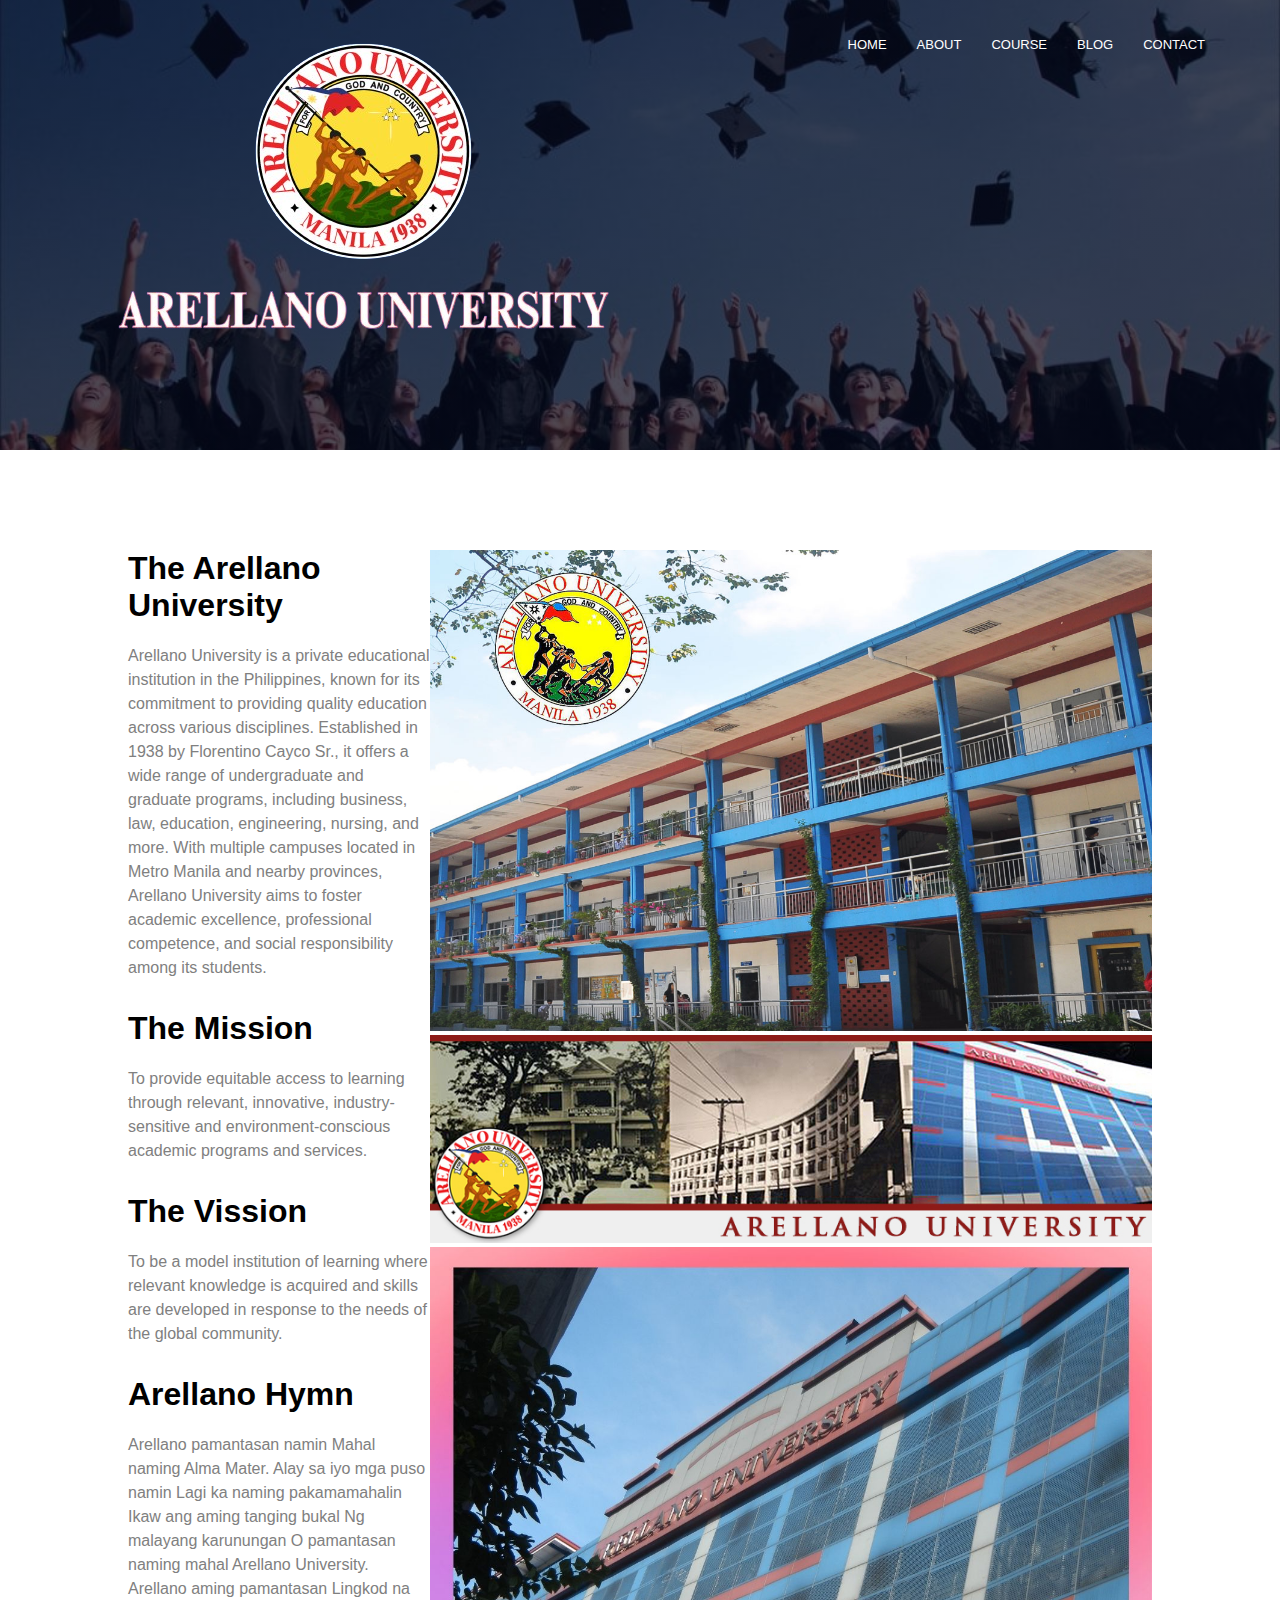
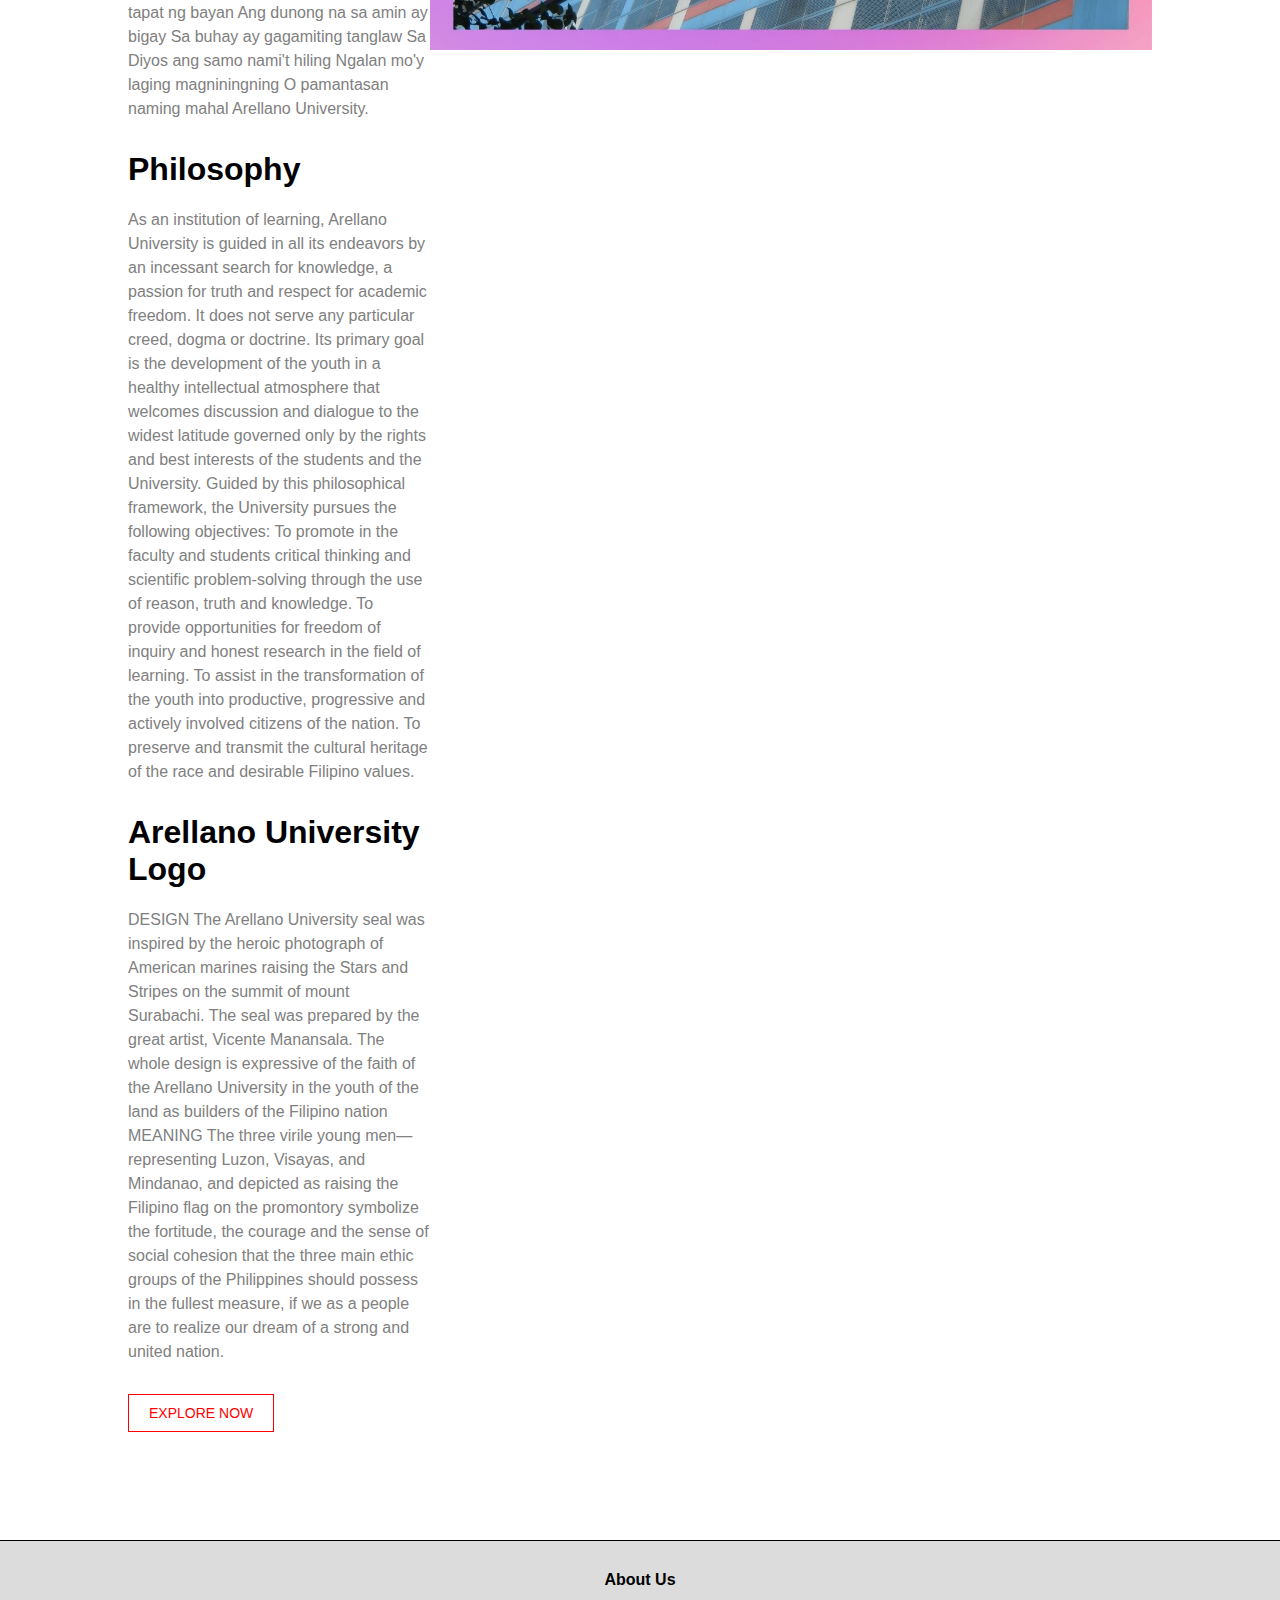
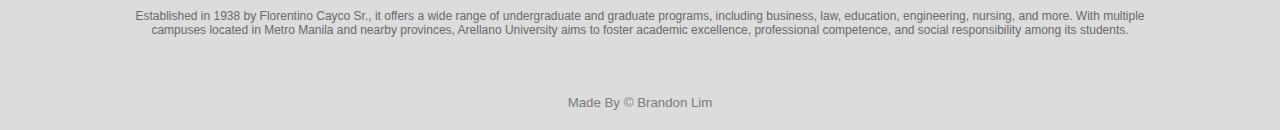
<file: about.html>
<!DOCTYPE html>
<html lang="en">
  <head>
    <meta charset="UTF-8" />
    <meta http-equiv="X-UA-Compatible" content="IE=edge" />
    <meta name="viewport" content="width=device-width, initial-scale=1.0" />
    <title>Arellano University</title>
    <link rel="stylesheet" href="about.css" />
    <link
      rel="stylesheet"
     
    />
  </head>
  <body>
    <!-- header -->
    <header class="sub-header">
      <nav>
        <a href="index.html">
          <img
            src="aeron itlog.png"
            alt="Arellano logo"
            class="Arellano Logo"
          />
        </a>
        <div class="nav-links" id="nav-links">
          <i class="fa fa-times" id="closeBtn" onclick="hideMenu()"></i>
          <ul>
            <li><a href="index.html">HOME</a></li>
            <li><a href="about.html">ABOUT</a></li>
            <li><a href="Course.html">COURSE</a></li>
            <li><a href="Blog.html">BLOG</a></li>
            <li><a href="Contact.html">CONTACT</a></li>
          </ul>
        </div>
        <i class="fa fa-bars" id="menuBtn" onclick="showMenu()"></i>
      </nav>

      <section class="headerDescWrapper">
        <section class="headerDesc">
          <h1>About Us</h1>
        </section>
      </section>
    </header>

    <!-- About us -->
    <section class="about-us">
      <div class="description">
        <h1>The Arellano University</h1>
        <p>
          Arellano University is a private educational institution in the Philippines,
          known for its commitment to providing quality education across various disciplines.
          Established in 1938 by Florentino Cayco Sr., it offers a wide range of undergraduate and graduate programs,
          including business, law, education, engineering, nursing, and more. With multiple campuses located in Metro Manila and nearby provinces,
          Arellano University aims to foster academic excellence, professional competence, and social responsibility among its students.
        </p>
        <h1>The Mission</h1>
        <p>
          To provide equitable access to learning
          through relevant, innovative, industry-sensitive
          and environment-conscious
          academic programs and services.
        </p>
        <h1>The Vission</h1>
        <p>
          To be a model institution of learning
          where relevant knowledge is acquired and
          skills are developed in response to the
          needs of the global community.
        </p>
         <h1>Arellano Hymn</h1>
        <p>
Arellano pamantasan namin
Mahal naming Alma Mater.
Alay sa iyo mga puso namin
Lagi ka naming pakamamahalin
Ikaw ang aming tanging bukal
Ng malayang karunungan
O pamantasan naming mahal
Arellano University.

Arellano aming pamantasan
Lingkod na tapat ng bayan
Ang dunong na sa amin ay bigay
Sa buhay ay gagamiting tanglaw
Sa Diyos ang samo nami't hiling
Ngalan mo'y laging magniningning
O pamantasan naming mahal
Arellano University.
        </p>
         <h1>Philosophy</h1>
        <p>
As an institution of learning, Arellano University is guided in all its endeavors by an incessant search for knowledge, a passion for truth and respect for academic freedom. It does not serve any particular creed, dogma or doctrine.
Its primary goal is the development of the youth in a healthy intellectual atmosphere that welcomes discussion and dialogue to the widest latitude governed only by the rights and best interests of the students and the University.
Guided by this philosophical framework, the University pursues the following objectives:

To promote in the faculty and students critical thinking and scientific problem-solving through the use of reason, truth and knowledge.
To provide opportunities for freedom of inquiry and honest research in the field of learning.
To assist in the transformation of the youth into productive, progressive and actively involved citizens of the nation.
To preserve and transmit the cultural heritage of the race and desirable Filipino values.
        </p>
        <h1>Arellano University Logo</h1>
        <p>
          DESIGN
The Arellano University seal was inspired by the heroic photograph of American marines raising the Stars and Stripes on the summit of mount Surabachi.
The seal was prepared by the great artist, Vicente Manansala.
The whole design is expressive of the faith of the Arellano University in the youth of the land as builders of the Filipino nation
MEANING
The three virile young men—representing Luzon, Visayas, and Mindanao,
and depicted as raising the Filipino flag on the promontory symbolize the fortitude,
the courage and the sense of social cohesion that the three main ethic groups of the Philippines should possess in the fullest measure,
if we as a people are to realize our dream of a strong and united nation.

        </p>
        <a href="#" class="red-btn">EXPLORE NOW</a>
      </div>
<div class="boxContainer">
        <div class="campus-col">
          <img
            src="weh.jpg"
            alt=""
          />
          <div class="color-tint">
            <div class="fitTint">
             
            </div>
          </div>
        </div>

        <div class="campus-col">
          <img
            src="wah.jpg"
            alt=""
          />
          <div class="color-tint">
            <div class="fitTint">
              
            </div>
          </div>
        </div>

        <div class="campus-col">
          <img
            src="iww.jpg"
            alt=""
          />
          <div class="color-tint">
            <div class="fitTint">
              
            </div>
          </div>
        </div>
      </div>
    </section>
      <div class="imgWrapper">
        <img
          
          alt=""
        />
      </div>
    </section>

    <!-- footer -->
    <footer>
      <div class="footerWrapper">
        <h4>About Us</h4>
        <p>
          Established in 1938 by Florentino Cayco Sr., it offers a wide range of undergraduate and graduate programs,
          including business, law, education, engineering, nursing, and more. With multiple campuses located in Metro Manila and nearby provinces,
          Arellano University aims to foster academic excellence, professional competence, and social responsibility among its students.
        </p>
        <div class="icons">
          <i class="fa fa-facebook"></i>
          <i class="fa fa-twitter"></i>
          <i class="fa fa-instagram"></i>
          <i class="fa fa-linkedin"></i>
        </div>
        <h5>Made By &copy; Brandon Lim</h5>
      </div>
    </footer>

    <script>
      var closeBtn = document.getElementById("closeBtn");
      var menuBtn = document.getElementById("menuBtn");
      var navLinks = document.getElementById("nav-links");

      function showMenu() {
        navLinks.style.right = "0px";
      }

      function hideMenu() {
        navLinks.style.right = "-200px";
      }
    </script>
  </body>
</html>
</file>
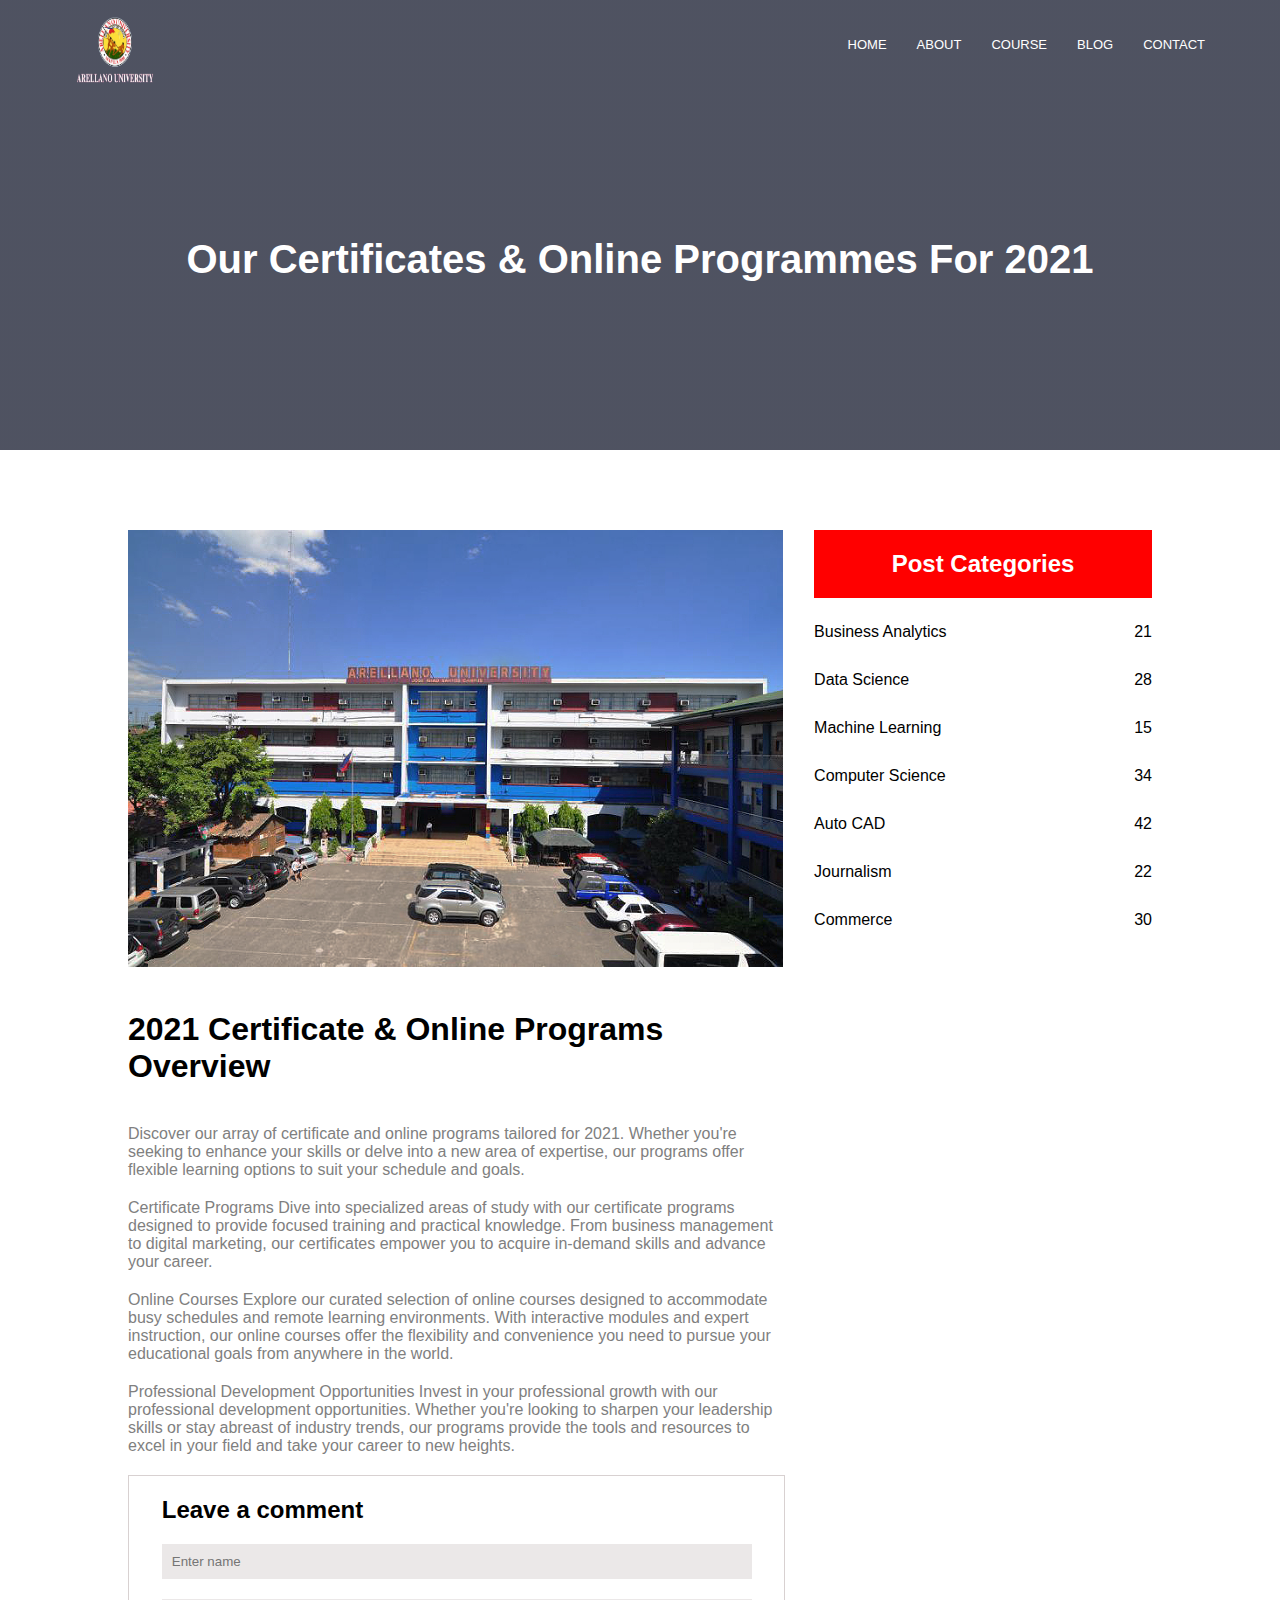
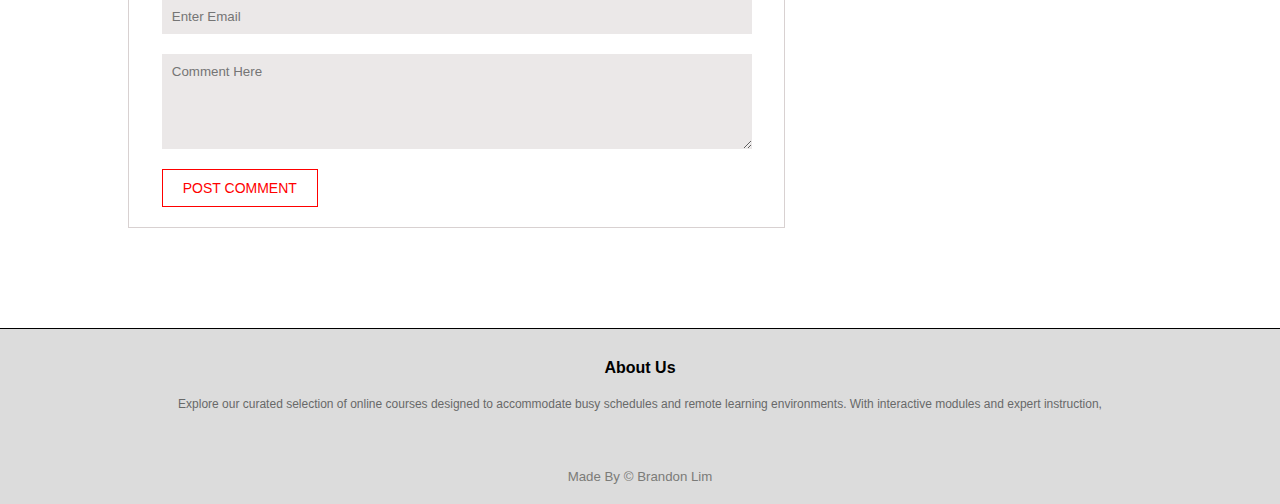
<file: Blog.html>
<!DOCTYPE html>
<html lang="en">
  <head>
    <meta charset="UTF-8" />
    <meta http-equiv="X-UA-Compatible" content="IE=edge" />
    <meta name="viewport" content="width=device-width, initial-scale=1.0" />
    <title>Arellano University</title>
    <link rel="stylesheet" href="style.css" />
    <link
      rel="stylesheet"
      
    />
  </head>
  <body>
    <!-- header -->
    <header class="sub-header">
      <nav>
        <a href="index.html">
          <img
            src="aeron itlog.png"
            alt="Arellano uni logo"
            class="uniLogo"
          />
        </a>
        <div class="nav-links" id="nav-links">
          <i class="fa fa-times" id="closeBtn" onclick="hideMenu()"></i>
          <ul>
            <li><a href="index.html">HOME</a></li>
            <li><a href="about.html">ABOUT</a></li>
            <li><a href="Course.html">COURSE</a></li>
            <li><a href="Blog.html">BLOG</a></li>
            <li><a href="Contact.html">CONTACT</a></li>
          </ul>
        </div>
        <i class="fa fa-bars" id="menuBtn" onclick="showMenu()"></i>
      </nav>

      <section class="headerDescWrapper">
        <section class="headerDesc">
          <h1>Our Certificates & Online Programmes For 2021</h1>
        </section>
      </section>
    </header>

    <!-- Blog -->
    <section class="blog">
      <div class="blog-left">
        <div class="blogDetails">
          <img
            src="au-pasay-abad.jpg"
            alt=""
          />
          <h1>2021 Certificate & Online Programs Overview</h1>
          <p>
            Discover our array of certificate and online programs tailored for 2021.
            Whether you're seeking to enhance your skills or delve into a new area of expertise,
            our programs offer flexible learning options to suit your schedule and goals.
          </p>

          <p>
            Certificate Programs
            Dive into specialized areas of study with our certificate programs designed to provide focused training and practical knowledge.
            From business management to digital marketing, our certificates empower you to acquire in-demand skills and advance your career.
          </p>

          <p>
           Online Courses
            Explore our curated selection of online courses designed to accommodate busy schedules and remote learning environments.
            With interactive modules and expert instruction,
            our online courses offer the flexibility and convenience you need to pursue your educational goals from anywhere in the world.
          </p>

          <p>
            Professional Development Opportunities
            Invest in your professional growth with our professional development opportunities.
            Whether you're looking to sharpen your leadership skills or stay abreast of industry trends,
            our programs provide the tools and resources to excel in your field and take your career to new heights.
          </p>
        </div>

        <form action="">
          <div class="inputContainer">
            <h2>Leave a comment</h2>
            <input type="text" placeholder="Enter name" />
            <input type="email" placeholder="Enter Email" />
            <textarea
              name=""
              id=""
              cols="30"
              rows="5"
              placeholder="Comment Here"
            ></textarea>
            <a href="" class="red-btn">POST COMMENT</a>
          </div>
        </form>
      </div>
      <div class="blog-right">
        <div class="categoriesContainer">
          <h3>Post Categories</h3>

          <div class="categories">
            <p class="catType">Business Analytics</p>
            <p class="typeNum">21</p>
          </div>
          <div class="categories">
            <p class="catType">Data Science</p>
            <p class="typeNum">28</p>
          </div>
          <div class="categories">
            <p class="catType">Machine Learning</p>
            <p class="typeNum">15</p>
          </div>
          <div class="categories">
            <p class="catType">Computer Science</p>
            <p class="typeNum">34</p>
          </div>
          <div class="categories">
            <p class="catType">Auto CAD</p>
            <p class="typeNum">42</p>
          </div>
          <div class="categories">
            <p class="catType">Journalism</p>
            <p class="typeNum">22</p>
          </div>
          <div class="categories">
            <p class="catType">Commerce</p>
            <p class="typeNum">30</p>
          </div>
        </div>
      </div>
    </section>

    <!-- footer -->
    <footer>
      <div class="footerWrapper">
        <h4>About Us</h4>
        <p>
          Explore our curated selection of online courses designed to accommodate busy schedules and remote learning environments.
            With interactive modules and expert instruction,
        </p>
        <div class="icons">
          <i class="fa fa-facebook"></i>
          <i class="fa fa-twitter"></i>
          <i class="fa fa-instagram"></i>
          <i class="fa fa-linkedin"></i>
        </div>
        <h5>Made By &copy; Brandon Lim</h5>
      </div>
    </footer>

    <script>
      var closeBtn = document.getElementById("closeBtn");
      var menuBtn = document.getElementById("menuBtn");
      var navLinks = document.getElementById("nav-links");

      function showMenu() {
        navLinks.style.right = "0px";
      }

      function hideMenu() {
        navLinks.style.right = "-200px";
      }
    </script>
  </body>
</html>
</file>
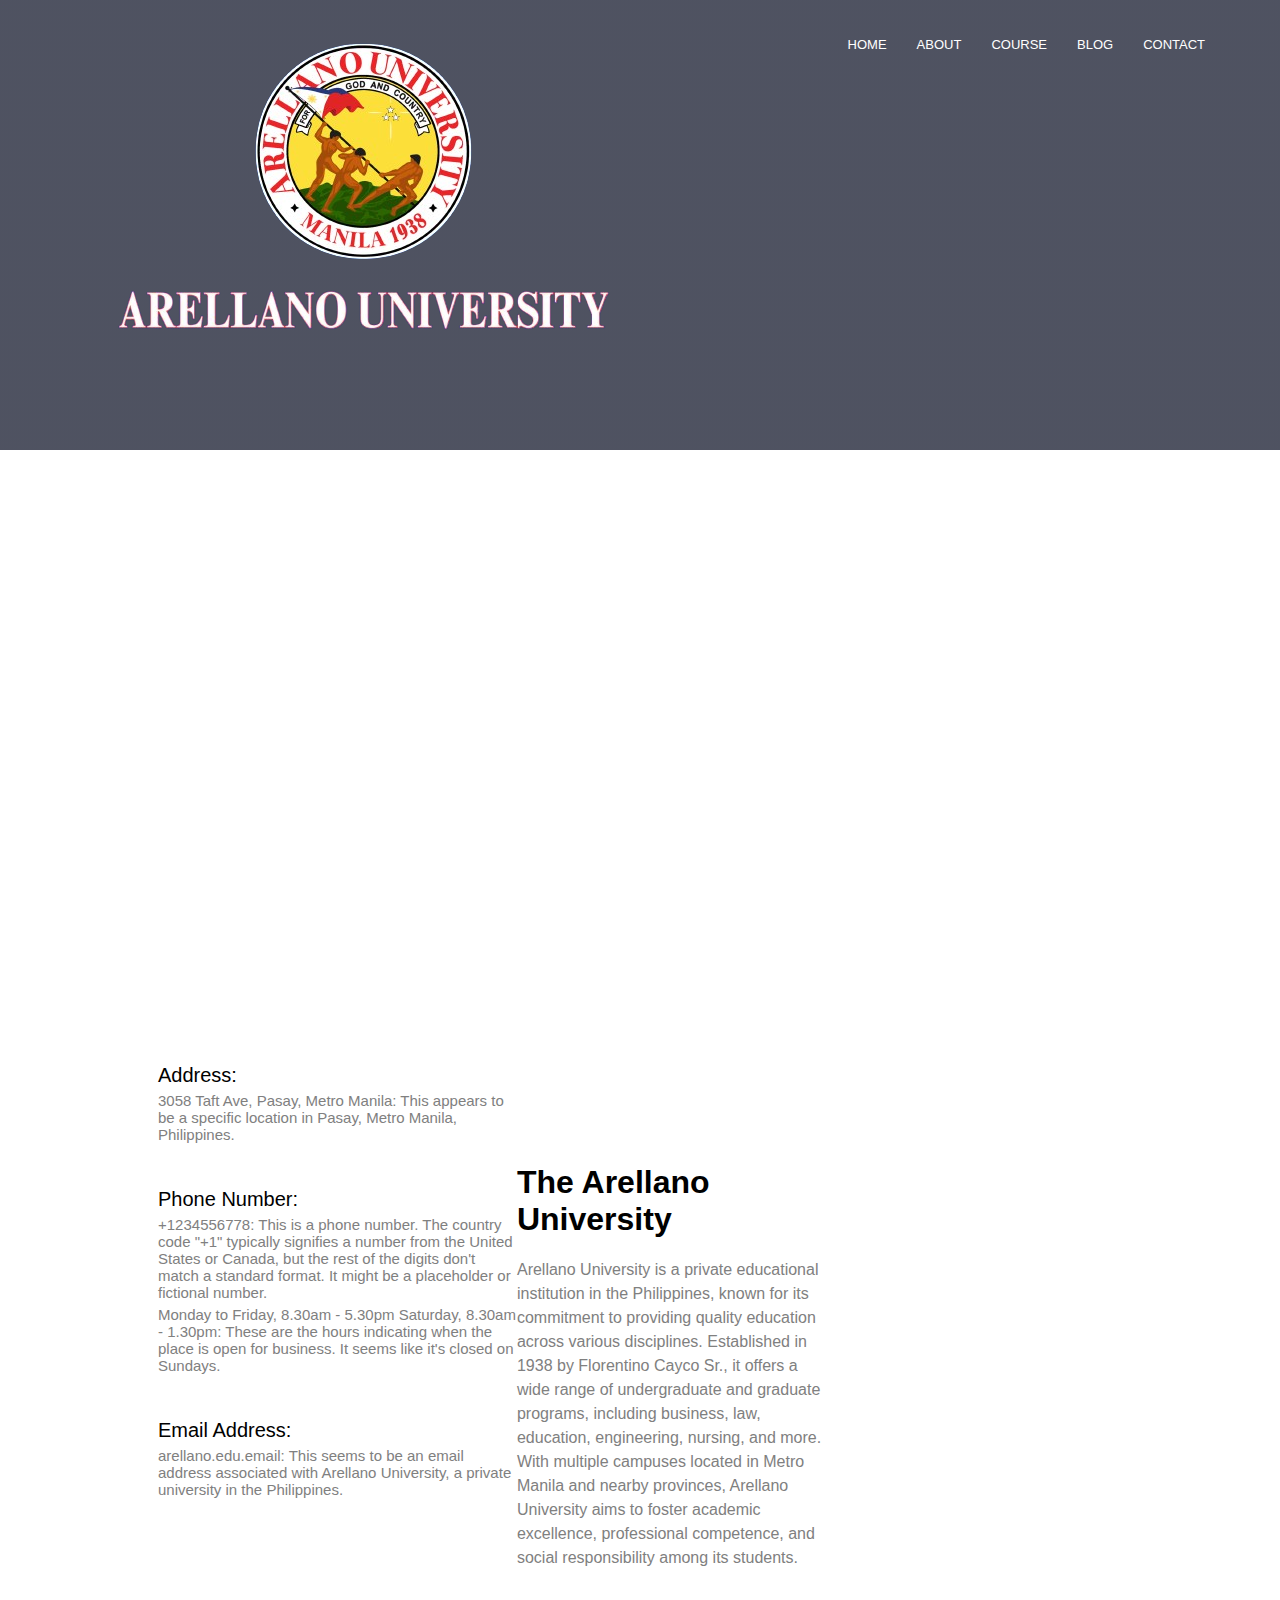
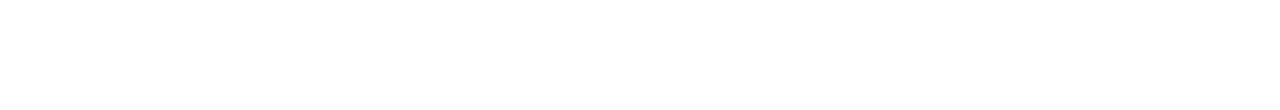
<file: Contact.html>
<!DOCTYPE html>
<html lang="en">
  <head>
    <meta charset="UTF-8" />
    <meta http-equiv="X-UA-Compatible" content="IE=edge" />
    <meta name="viewport" content="width=device-width, initial-scale=1.0" />
    <title>Arellano University</title>
    <link rel="stylesheet" href="style.css" />
    <link
      rel="stylesheet"
     
    />
  </head>
  <body>
    <!-- header -->
    <header class="sub-header">
      <nav>
        <a href="index.html">
          <img
            src="aeron itlog.png"
            alt="Arellano University logo"
            class="Arellano University Logo"
          />
        </a>
        <div class="nav-links" id="nav-links">
          <i class="fa fa-times" id="closeBtn" onclick="hideMenu()"></i>
          <ul>
            <li><a href="index.html">HOME</a></li>
            <li><a href="about.html">ABOUT</a></li>
            <li><a href="Course.html">COURSE</a></li>
            <li><a href="Blog.html">BLOG</a></li>
            <li><a href="Contact.html">CONTACT</a></li>
          </ul>
        </div>
        <i class="fa fa-bars" id="menuBtn" onclick="showMenu()"></i>
      </nav>

      <section class="headerDescWrapper">
        <section class="headerDesc">
          <h1>Contact Us</h1>
        </section>
      </section>
    </header>

    <!-- Contact -->
    <section class="contact-us">
      <iframe
        src="https://www.google.com/maps/embed?pb=!1m18!1m12!1m3!1d3861.801809063878!2d120.99536447603886!3d14.553323378230537!2m3!1f0!2f0!3f0!3m2!1i1024!2i768!4f13.1!3m3!1m2!1s0x3397c9659a6d5cbf%3A0x690945f947d0d9e8!2sArellano%20University%20-%20Jose%20Abad%20Santos%20Campus!5e0!3m2!1sen!2sph!4v1714549352009!5m2!1sen!2sph"
        width="600"
        height="450"
        style="border: 0"
        allowfullscreen=""
        loading="lazy"
      ></iframe>
      <div class="enquiries">
        <div class="contact-details">
          <div class="contact-method">
            <i class="fa fa-home"></i>
            <div class="methodText">
              <h3>Address:</h3>
              <h5>3058 Taft Ave, Pasay, Metro Manila: This appears to be a specific location in Pasay, Metro Manila, Philippines.</h5>
            </div>
          </div>

          <div class="contact-method">
            <i class="fa fa-phone"></i>
            <div class="methodText">
              <h3>Phone Number:</h3>
              <h5>+1234556778: This is a phone number. The country code "+1" typically signifies a number from the United States or Canada, but the rest of the digits don't match a standard format. It might be a placeholder or fictional number.</h5>
              <h5>Monday to Friday, 8.30am - 5.30pm
Saturday, 8.30am - 1.30pm: These are the hours indicating when the place is open for business. It seems like it's closed on Sundays.</h5>
            </div>
          </div>

          <div class="contact-method">
            <i class="fa fa-envelope"></i>
            <div class="methodText">
              <h3>Email Address:</h3>
              <h5>arellano.edu.email: This seems to be an email address associated with Arellano University, a private university in the Philippines.</h5>
            </div>
          </div>
        </div>

      <!-- About us -->
    <section class="about-us">
      <div class="description">
        <h1>The Arellano University</h1>
        <p>
          Arellano University is a private educational institution in the Philippines,
          known for its commitment to providing quality education across various disciplines.
          Established in 1938 by Florentino Cayco Sr., it offers a wide range of undergraduate and graduate programs,
          including business, law, education, engineering, nursing, and more. With multiple campuses located in Metro Manila and nearby provinces,
          Arellano University aims to foster academic excellence, professional competence, and social responsibility among its students.
        </p>

   

    <script>
      var closeBtn = document.getElementById("closeBtn");
      var menuBtn = document.getElementById("menuBtn");
      var navLinks = document.getElementById("nav-links");

      function showMenu() {
        navLinks.style.right = "0px";
      }

      function hideMenu() {
        navLinks.style.right = "-200px";
      }
    </script>
  </body>
</html>
</file>
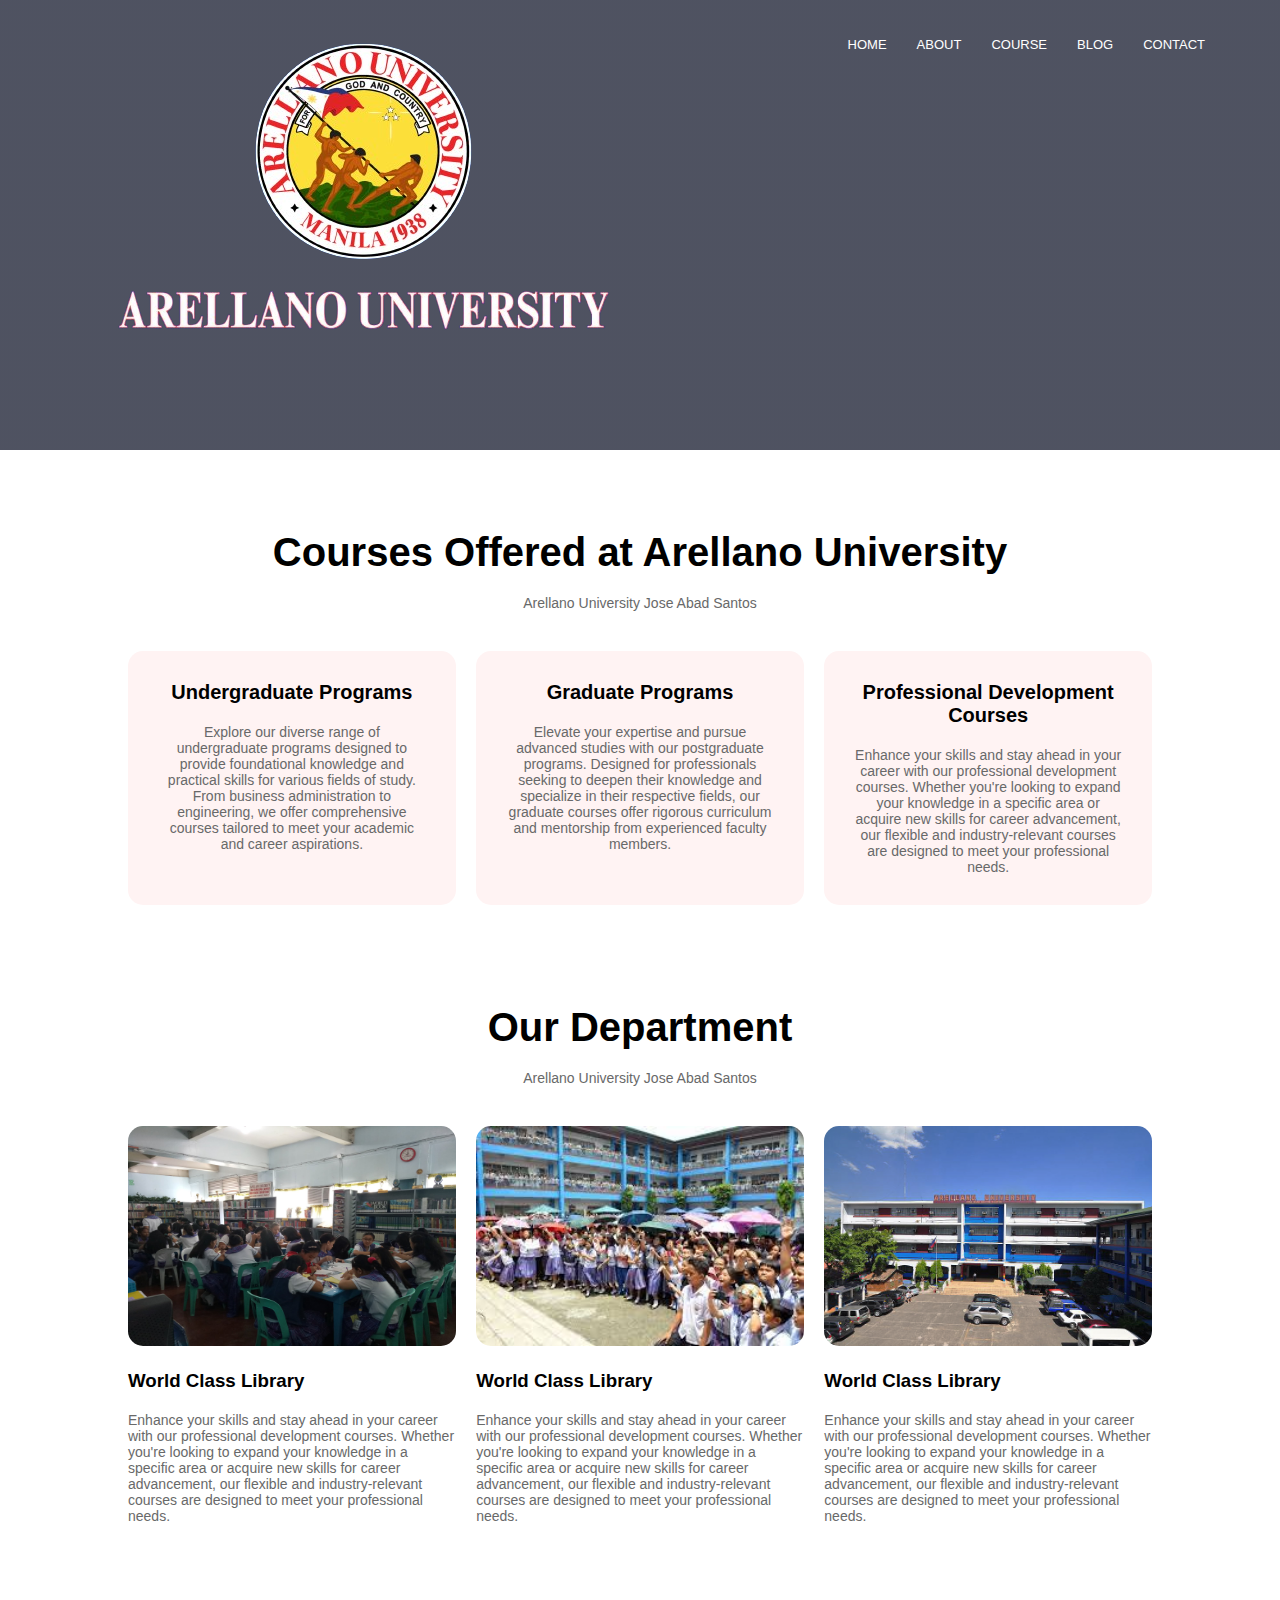
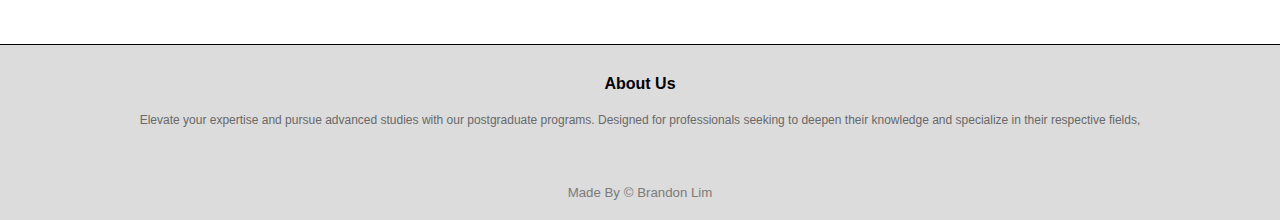
<file: Course.html>
<!DOCTYPE html>
<html lang="en">
  <head>
    <meta charset="UTF-8" />
    <meta http-equiv="X-UA-Compatible" content="IE=edge" />
    <meta name="viewport" content="width=device-width, initial-scale=1.0" />
    <title>Arellano University</title>
    <link rel="stylesheet" href="style.css" />
    <link
      rel="stylesheet"
     
    />
  </head>
  <body>
    <!-- header -->
    <header class="sub-header">
      <nav>
        <a href="index.html">
          <img
            src="aeron itlog.png"
            alt="Arellano University logo"
            class="Arellano University Logo"
          />
        </a>
        <div class="nav-links" id="nav-links">
          <i class="fa fa-times" id="closeBtn" onclick="hideMenu()"></i>
          <ul>
            <li><a href="index.html">HOME</a></li>
            <li><a href="about.html">ABOUT</a></li>
            <li><a href="Course.html">COURSE</a></li>
            <li><a href="Blog.html">BLOG</a></li>
            <li><a href="Contact.html">CONTACT</a></li>
          </ul>
        </div>
        <i class="fa fa-bars" id="menuBtn" onclick="showMenu()"></i>
      </nav>

      <section class="headerDescWrapper">
        <section class="headerDesc">
          <h1>Our Courses</h1>
        </section>
      </section>
    </header>

    <!-- courses -->
    <section class="courses">
      <h1>Courses Offered at Arellano University</h1>
      <p>
        Arellano University Jose Abad Santos
      </p>
      <div class="boxContainer">
        <div class="course-col">
          <h2>Undergraduate Programs</h2>
          <p>
            Explore our diverse range of undergraduate programs designed to provide foundational knowledge and practical skills for various fields of study.
            From business administration to engineering, we offer comprehensive courses tailored to meet your academic and career aspirations.
          </p>
        </div>
        <div class="course-col">
          <h2>Graduate Programs</h2>
          <p>
            Elevate your expertise and pursue advanced studies with our postgraduate programs.
            Designed for professionals seeking to deepen their knowledge and specialize in their respective fields,
            our graduate courses offer rigorous curriculum and mentorship from experienced faculty members.
          </p>
        </div>
        <div class="course-col">
          <h2>Professional Development Courses</h2>
          <p>
            Enhance your skills and stay ahead in your career with our professional development courses.
            Whether you're looking to expand your knowledge in a specific area or acquire new skills for career advancement,
            our flexible and industry-relevant courses are designed to meet your professional needs.
          </p>
        </div>
      </div>
    </section>

    <!-- facilities -->
    <section class="facilities">
      <h1>Our Department</h1>
      <p>
        Arellano University Jose Abad Santos
      </p>
      <div class="boxContainer">
        <div class="facilities-col">
          <img
            src="1111.jpg"
            alt=""
          />
          <h3>World Class Library</h3>
          <p>
            Enhance your skills and stay ahead in your career with our professional development courses.
            Whether you're looking to expand your knowledge in a specific area or acquire new skills for career advancement,
            our flexible and industry-relevant courses are designed to meet your professional needs.
          </p>
        </div>
        <div class="facilities-col">
          <img
            src="123.jpg"
            alt=""
          />
          <h3>World Class Library</h3>
          <p>
            Enhance your skills and stay ahead in your career with our professional development courses.
            Whether you're looking to expand your knowledge in a specific area or acquire new skills for career advancement,
            our flexible and industry-relevant courses are designed to meet your professional needs.
          </p>
        </div>

        <div class="facilities-col">
          <img
            src="au-pasay-abad.jpg"
            alt=""
          />
          <h3>World Class Library</h3>
          <p>
            Enhance your skills and stay ahead in your career with our professional development courses.
            Whether you're looking to expand your knowledge in a specific area or acquire new skills for career advancement,
            our flexible and industry-relevant courses are designed to meet your professional needs.
          </p>
        </div>
      </div>
    </section>

    <!-- footer -->
    <footer>
      <div class="footerWrapper">
        <h4>About Us</h4>
        <p>
         Elevate your expertise and pursue advanced studies with our postgraduate programs.
            Designed for professionals seeking to deepen their knowledge and specialize in their respective fields,
        </p>
        <div class="icons">
          <i class="fa fa-facebook"></i>
          <i class="fa fa-twitter"></i>
          <i class="fa fa-instagram"></i>
          <i class="fa fa-linkedin"></i>
        </div>
        <h5>Made By &copy; Brandon Lim</h5>
      </div>
    </footer>

    <script>
      var closeBtn = document.getElementById("closeBtn");
      var menuBtn = document.getElementById("menuBtn");
      var navLinks = document.getElementById("nav-links");

      function showMenu() {
        navLinks.style.right = "0px";
      }

      function hideMenu() {
        navLinks.style.right = "-200px";
      }
    </script>
  </body>
</html>
</file>
<file: about.css>
* {
    margin: 0;
    padding: 0;
    font-family: sans-serif;
  }
  
  .sub-header {
    justify-content: space-between;
    width: 100%;
    height: 50vh;
    margin: auto;
    background-image: linear-gradient(rgba(4, 9, 30, 0.7), rgba(4, 9, 30, 0.7)),
      url("aaaa.jpg");
    background-size: cover;
    background-position: center;
  }
  
  nav {
    display: flex;
    padding: 10px;
    top: 100px;
    /* overflow: hidden; */
    /* justify-content: space-between; */
  }
  
  .uniLogo {
    width: 110px;
    height: 80px;
    margin: 0px 50px 20px;
  }
  
  .nav-links {
    width: 100%;
    display: flex;
    margin-top: 20px;
    justify-content: flex-end;
  }
  
  .nav-links ul {
    display: flex;
    justify-content: flex-end;
    margin-right: 50px;
    height: 30px;
    align-items: center;
  }
  
  nav li {
    list-style: none;
    margin: 0 15px;
  }
  
  nav li a {
    color: white;
    text-decoration: none;
    font-family: sans-serif;
    font-size: 13px;
  }
  
  .headerDescWrapper {
    display: flex;
    width: 80%;
    height: 60%;
    margin: auto;
    text-align: center;
    justify-content: center;
    align-items: center;
  }
  
  .headerDesc h1 {
    color: white;
    font-size: 40px;
    font-family: sans-serif;
  }
  
  .headerDesc p {
    color: rgb(154, 146, 146);
    margin-top: 20px;
    font-size: 16px;
    margin-bottom: 60px;
  }
  
  .hero-btn {
    color: white;
    text-decoration: none;
    border: 1px solid white;
    padding: 10px 20px;
    font-size: 14px;
    transition: 0.5s;
    display: inline-block;
  }
  
  .hero-btn:hover {
    border: 1px solid red;
    background: red;
  }
  
  .nav-links li::after {
    display: block;
    content: "";
    width: 0%;
    height: 2px;
    background: red;
    transition: 0.5 ease;
    margin: auto;
    transition: 0.5s ease;
  }
  
  .nav-links li:hover::after {
    width: 100%;
  }
  
  nav .fa {
    display: none;
  }
  
  /* .headerDesc {
    width: 80%;
    margin: auto;
    text-align: center;
    position: absolute;
    transform: translate(50%, 50%);
  } */
  @media (max-width: 700px) {
    .headerDesc h1 {
      font-size: 24px;
    }
  
    .nav-links {
      display: block;
      /* position: absolute;  */
      position: fixed; /* position fixed will make it not overflow from the viewport */
      top: 0;
      right: -200px; /* position based on viewport is 200px over the viewport(overflow the viewport */
      /* on click will change the position to 0px from the right of view port(just in the viewport) */
      height: 100vh;
      width: 200px;
      background: red;
      margin-top: 0;
      justify-content: flex-start;
      transition: 0.5s;
      z-index: 2;
    }
  
    .nav-links ul {
      display: block;
      margin-top: 40px;
    }
  
    .nav-links li {
      width: 100%;
      padding: 20px;
      margin-left: 40px;
    }
  
    nav .fa {
      margin: 10px;
      color: white;
      font-size: 30px;
      display: block;
      cursor: pointer;
    }
  
    .fa-bars {
      position: absolute;
      right: 0px;
      padding: 0 20px;
    }
  }
  
  /* about-us */
  .about-us {
    display: flex;
    width: 80%;
    margin: 100px auto 80px;
    justify-content: space-between;
  }
  
  .description {
    flex-basis: 49%;
    /* display: flex;
    flex-direction: column; */
  }
  
  .about-us p {
    margin: 20px 0 30px;
    line-height: 24px;
    color: gray;
  }
  
  .imgWrapper {
    width: 100%;
    flex-basis: 49%;
  }
  
  .about-us img {
    width: 100%;
  }
  
  .red-btn {
    position: relative;
    display: inline-block;
    color: red;
    text-decoration: none;
    border: 1px solid red;
    padding: 10px 20px;
    font-size: 14px;
    transition: 0.5s;
  }
  
  .red-btn:hover {
    color: white;
    background: red;
  }
  
  @media (max-width: 700px) {
    .about-us {
      display: block;
      width: 80%;
      margin: 100px auto 80px;
      justify-content: space-between;
    }
  
    .imgWrapper {
      margin-top: 80px;
    }
  }
  
  /* footer */
  footer {
    margin-top: 10px;
    padding-top: 30px;
    border-top: 1px solid black;
    text-align: center;
    padding-bottom: 20px;
    background: gainsboro;
  }
  
  footer h4 {
    margin-bottom: 20px;
  }
  
  footer p {
    font-size: 12px;
    color: rgb(104, 105, 105);
  }
  
  footer .footerWrapper {
    width: 80%;
    margin: auto;
  }
  
  .icons {
    padding: 20px;
  }
  
  .icons .fa {
    padding: 0 10px;
    color: red;
  }
  
  footer h5 {
    font-weight: 300;
    color: rgb(123, 123, 120);
  }
</file>
<file: style.css>
* {
	margin: 0;
	padding: 0;
	font-family: sans-serif;
  }
  
  header {
	/* display: flex; */
	justify-content: space-between;
	width: 100%;
	height: 100vh;
	margin: auto;
	background-image: linear-gradient(rgba(4, 9, 30, 0.7), rgba(4, 9, 30, 0.7)),
	  url("au-pasay-abad.jpg");
	background-size: cover;
	background-position: center;
  }
  
  nav {
	display: flex;
	padding: 10px;
	top: 100px;
	/* overflow: hidden; */
	/* justify-content: space-between; */
  }
  
  .uniLogo {
	width: 110px;
	height: 80px;
	margin: 0px 50px 20px;
  }
  
  .nav-links {
	width: 100%;
	display: flex;
	margin-top: 20px;
	justify-content: flex-end;
  }
  
  .nav-links ul {
	display: flex;
	justify-content: flex-end;
	margin-right: 50px;
	height: 30px;
	align-items: center;
  }
  
  nav li {
	list-style: none;
	margin: 0 15px;
  }
  
  nav li a {
	color: white;
	text-decoration: none;
	font-family: sans-serif;
	font-size: 13px;
  }
  
  .headerDescWrapper {
	display: flex;
	width: 80%;
	height: 60%;
	margin: auto;
	text-align: center;
	justify-content: center;
	align-items: center;
  }
  
  .headerDesc h1 {
	color: white;
	font-size: 40px;
	font-family: sans-serif;
  }
  
  .headerDesc p {
	color: rgb(154, 146, 146);
	margin-top: 20px;
	font-size: 16px;
	margin-bottom: 60px;
  }
  
  .hero-btn {
	color: white;
	text-decoration: none;
	border: 1px solid white;
	padding: 10px 20px;
	font-size: 14px;
	transition: 0.5s;
	display: inline-block;
  }
  
  .hero-btn:hover {
	border: 1px solid red;
	background: red;
  }
  
  .nav-links li::after {
	display: block;
	content: "";
	width: 0%;
	height: 2px;
	background: red;
	transition: 0.5 ease;
	margin: auto;
	transition: 0.5s ease;
  }
  
  .nav-links li:hover::after {
	width: 100%;
  }
  
  nav .fa {
	display: none;
  }
  
  /* .headerDesc {
	width: 80%;
	margin: auto;
	text-align: center;
	position: absolute;
	transform: translate(50%, 50%);
  } */
  @media (max-width: 700px) {
	.headerDesc h1 {
	  font-size: 24px;
	}
  
	.nav-links {
	  display: block;
	  /* position: absolute;  */
	  position: fixed; /* position fixed will make it not overflow from the viewport */
	  top: 0;
	  right: -200px; /* position based on viewport is 200px over the viewport(overflow the viewport */
	  /* on click will change the position to 0px from the right of view port(just in the viewport) */
	  height: 100vh;
	  width: 200px;
	  background: red;
	  margin-top: 0;
	  justify-content: flex-start;
	  transition: 0.5s;
	  z-index: 2;
	}
  
	.nav-links ul {
	  display: block;
	  margin-top: 40px;
	}
  
	.nav-links li {
	  width: 100%;
	  padding: 20px;
	  margin-left: 40px;
	}
  
	nav .fa {
	  margin: 10px;
	  color: white;
	  font-size: 30px;
	  display: block;
	  cursor: pointer;
	}
  
	.fa-bars {
	  position: absolute;
	  right: 0px;
	  padding: 0 20px;
	}
  }
  
  /* courses */
  .sub-header {
	justify-content: space-between;
	width: 100%;
	height: 50vh;
	margin: auto;
	background-image: linear-gradient(rgba(4, 9, 30, 0.7), rgba(4, 9, 30, 0.7)),
	  url("https://www.suneducationgroup.com/wp-content/uploads/2015/06/Institusi-Sunway-MY-0.jpg");
	background-size: cover;
	background-position: center;
  }
  
  .courses {
	width: 80%;
	margin: 80px auto 100px;
	text-align: center;
  }
  
  .courses h1 {
	font-size: 40px;
	margin-bottom: 20px;
  }
  
  .courses p {
	font-size: 14px;
	color: rgb(104, 105, 105);
	padding-bottom: 20px;
	margin-bottom: 20px;
	/* width: 100%; */
  }
  
  .boxContainer {
	display: flex;
	justify-content: space-between;
	width: 100%;
  }
  
  .course-col {
	flex-basis: 32%;
	border-radius: 15px;
	padding: 30px;
	box-sizing: border-box;
	background: #fff3f3;
	transition: 0.5s;
  }
  
  .course-col:hover {
	cursor: pointer;
	box-shadow: 0 0 11px rgba(33, 33, 33, 0.9);
  }
  
  .course-col h2 {
	font-size: 20px;
	margin-bottom: 20px;
  }
  
  .course-col p {
	margin-bottom: 0;
	padding-bottom: 0;
  }
  
  @media (max-width: 700px) {
	.boxContainer {
	  display: block;
	}
  
	.course-col {
	  margin-bottom: 20px;
	}
  }
  
  /* campus */
  .campus {
	width: 80%;
	margin: auto;
	margin-bottom: 80px;
	text-align: center;
  }
  
  .campus h1 {
	font-size: 40px;
	margin-bottom: 20px;
  }
  
  .campus p {
	font-size: 14px;
	color: rgb(104, 105, 105);
	padding-bottom: 20px;
	margin-bottom: 20px;
  }
  
  .campus-col {
	flex-basis: 32%;
	position: relative;
  }
  
  .campus-col img {
	width: 100%;
	height: 100%;
	border-radius: 15px;
	cursor: pointer;
  }
  
  @media (max-width: 700px) {
	.campus-col {
	  margin-bottom: 20px;
	}
  }
  
  .color-tint {
	position: absolute;
	top: 0;
	color: white;
	width: 100%;
	height: 100%;
	border-radius: 15px;
	cursor: pointer;
	transition: 0.5s;
  }
  
  .fitTint {
	position: absolute;
	width: 100%;
	bottom: 0;
	opacity: 0;
	transition: 0.5s;
  }
  
  .color-tint:hover {
	background: rgba(202, 7, 7, 0.7);
  }
  
  .color-tint:hover .fitTint {
	opacity: 1;
	bottom: 45%;
  }
  
  /* facilities */
  .facilities {
	width: 80%;
	margin: auto;
	text-align: center;
	margin-bottom: 80px;
  }
  
  .facilities h1 {
	font-size: 40px;
	margin-bottom: 20px;
  }
  
  .facilities p {
	font-size: 14px;
	color: rgb(104, 105, 105);
	padding-bottom: 20px;
	margin-bottom: 20px;
	/* width: 100%; */
  }
  
  .facilities-col {
	flex-basis: 32%;
  }
  
  .facilities-col img {
	border-radius: 15px;
	width: 100%;
	height: 220px;
  }
  
  .facilities-col h3,
  .facilities-col p {
	text-align: left;
	margin: 20px 0;
  }
  
  /* about-us */
  .about-us {
	display: flex;
	width: 80%;
	margin: 100px auto 80px;
	justify-content: space-between;
  }
  
  .description {
	flex-basis: 49%;
	/* display: flex;
	flex-direction: column; */
  }
  
  .about-us p {
	margin: 20px 0 30px;
	line-height: 24px;
	color: gray;
  }
  
  .imgWrapper {
	width: 100%;
	flex-basis: 49%;
  }
  
  .about-us img {
	width: 100%;
  }
  
  .red-btn {
	position: relative;
	display: inline-block;
	color: red;
	text-decoration: none;
	border: 1px solid red;
	padding: 10px 20px;
	font-size: 14px;
	transition: 0.5s;
  }
  
  .red-btn:hover {
	color: white;
	background: red;
  }
  
  @media (max-width: 700px) {
	.about-us {
	  display: block;
	  width: 80%;
	  margin: 100px auto 80px;
	  justify-content: space-between;
	}
  
	.imgWrapper {
	  margin-top: 80px;
	}
  }
  
  /* blog */
  .blog {
	width: 80%;
	display: flex;
	margin: 80px auto 100px;
	justify-content: space-between;
  }
  
  .blog-left {
	flex-basis: 64%;
  }
  
  .blog-left img {
	width: 100%;
  }
  
  .blog-left h1 {
	padding: 40px 0;
  }
  
  .blog-left p {
	margin-bottom: 20px;
	color: gray;
  }
  
  form {
	width: 100%;
	border: 1px solid rgb(216, 209, 209);
  }
  
  form h2 {
	padding: 20px 0;
  }
  
  .inputContainer {
	width: 90%;
	margin: auto;
	margin-bottom: 20px;
  }
  
  input,
  textarea {
	width: 100%;
	display: block;
	margin-bottom: 20px;
	padding: 10px;
	box-sizing: border-box;
	background: rgb(235, 232, 232);
	border: none;
  }
  
  .blog-right {
	flex-basis: 33%;
	/* border: 1px solid black; */
	text-align: center;
	width: 100%;
  }
  
  .categoriesContainer h3 {
	padding: 20px;
	background: red;
	color: white;
	font-size: 24px;
  }
  
  .categoriesContainer {
	/* border: 1px solid black; */
  }
  
  .categories {
	display: flex;
	justify-content: space-between;
	margin-top: 20px;
	padding: 5px 0;
  }
  
  @media (max-width: 700px) {
	.blog {
	  display: block;
	}
  
	.blog-right {
	  margin: 50px auto 30px;
	}
  }
  
  /* contact-us */
  .contact-us {
	width: 80%;
	margin: auto;
	justify-content: space-between;
  }
  
  .contact-us iframe {
	width: 100%;
	margin: 80px 0;
  }
  
  .enquiries {
	display: flex;
	width: 100%;
	margin-bottom: 30px;
  }
  
  .contact-details {
	flex-basis: 49%;
  }
  
  .contact-method {
	display: flex;
	align-items: center;
	margin-bottom: 40px;
  }
  
  .contact-method .fa {
	font-size: 30px;
	color: red;
  }
  
  .methodText {
	margin-left: 30px;
  }
  
  .methodText h3 {
	font-size: 20px;
	font-weight: 200;
	margin-bottom: 5px;
  }
  
  .methodText h5 {
	font-weight: 200;
	font-size: 15px;
	color: grey;
	margin-bottom: 5px;
  }
  
  .contact-form {
	flex-basis: 49%;
	/* border: 1px solid black; */
  }
  
  .contact-form form {
	width: 100%;
	/* padding: 20px; */
	padding-top: 0;
	box-sizing: border-box;
  }
  
  .contact-form input,
  .contact-form textarea {
	width: 100%;
	padding: 10px;
	margin: 0 auto 15px;
	border: 1px solid rgb(191, 189, 189);
	box-sizing: border-box;
  }
  
  @media (max-width: 700px) {
	.enquiries {
	  display: block;
	}
  }
  
  /* alumni */
  .alumni {
	width: 80%;
	margin: auto;
	margin-bottom: 80px;
  }
  
  .alumniHeader {
	text-align: center;
  }
  
  .alumniHeader h1 {
	font-size: 40px;
	margin-bottom: 20px;
  }
  
  .alumniHeader p {
	font-size: 14px;
	color: rgb(104, 105, 105);
	padding-bottom: 20px;
	margin-bottom: 20px;
	/* width: 100%; */
  }
  
  .alumniPost {
	display: flex;
	justify-content: space-between;
  
	flex-wrap: wrap;
  }
  
  .alumni-col {
	/* border: 1px solid black; */
	width: 100%;
	display: flex;
	padding: 20px;
	background: rgb(255, 232, 235);
	flex-basis: 48%;
	border-radius: 15px;
	box-sizing: border-box;
	margin-bottom: 20px;
  }
  
  .alumni-col img {
	width: 40px;
	height: 40px;
	border-radius: 50%;
	margin-right: 20px;
  }
  
  .alumniComment {
	/* margin-left: 20px; */
  }
  
  .alumniComment p {
	margin-bottom: 15px;
	color: rgb(110, 108, 108);
	line-height: 20px;
	font-size: 14px;
  }
  
  .alumniComment h3 {
	margin-bottom: 10px;
  }
  
  .alumniComment .fa {
	color: rgb(245, 69, 69);
  }
  
  @media (max-width: 700px) {
	.alumniPost {
	  display: block;
	}
  
	.alumni-col {
	  display: block;
	  margin-bottom: 20px;
	}
  
	.alumni-col img {
	  margin-bottom: 10px;
	}
  }
  
  /* enrol */
  .enrol {
	width: 80%;
	/* margin: auto; */
	background-image: linear-gradient(
		rgba(20, 20, 20, 0.7),
		rgba(20, 20, 20, 0.7)
	  ),
	  url(https://miro.medium.com/max/2800/0*C8lNwngpLUzHD8hc.jpg);
	background-size: cover;
	border-radius: 15px;
	text-align: center;
	color: white;
	margin: 100px auto 80px;
	padding: 80px 0;
  }
  
  .enrol h2 {
	font-size: 30px;
	line-height: 40px;
  }
  
  .enrol .hero-btn {
	margin-top: 40px;
  }
  
  @media (max-width: 700px) {
	.enrol h2 {
	  font-size: 24px;
	  line-height: 30px;
	}
  }
  
  /* footer */
  footer {
	margin-top: 10px;
	padding-top: 30px;
	border-top: 1px solid black;
	text-align: center;
	padding-bottom: 20px;
	background: gainsboro;
  }
  
  footer h4 {
	margin-bottom: 20px;
  }
  
  footer p {
	font-size: 12px;
	color: rgb(104, 105, 105);
  }
  
  footer .footerWrapper {
	width: 80%;
	margin: auto;
  }
  
  .icons {
	padding: 20px;
  }
  
  .icons .fa {
	padding: 0 10px;
	color: red;
  }
  
  footer h5 {
	font-weight: 300;
	color: rgb(123, 123, 120);
  }
</file>
